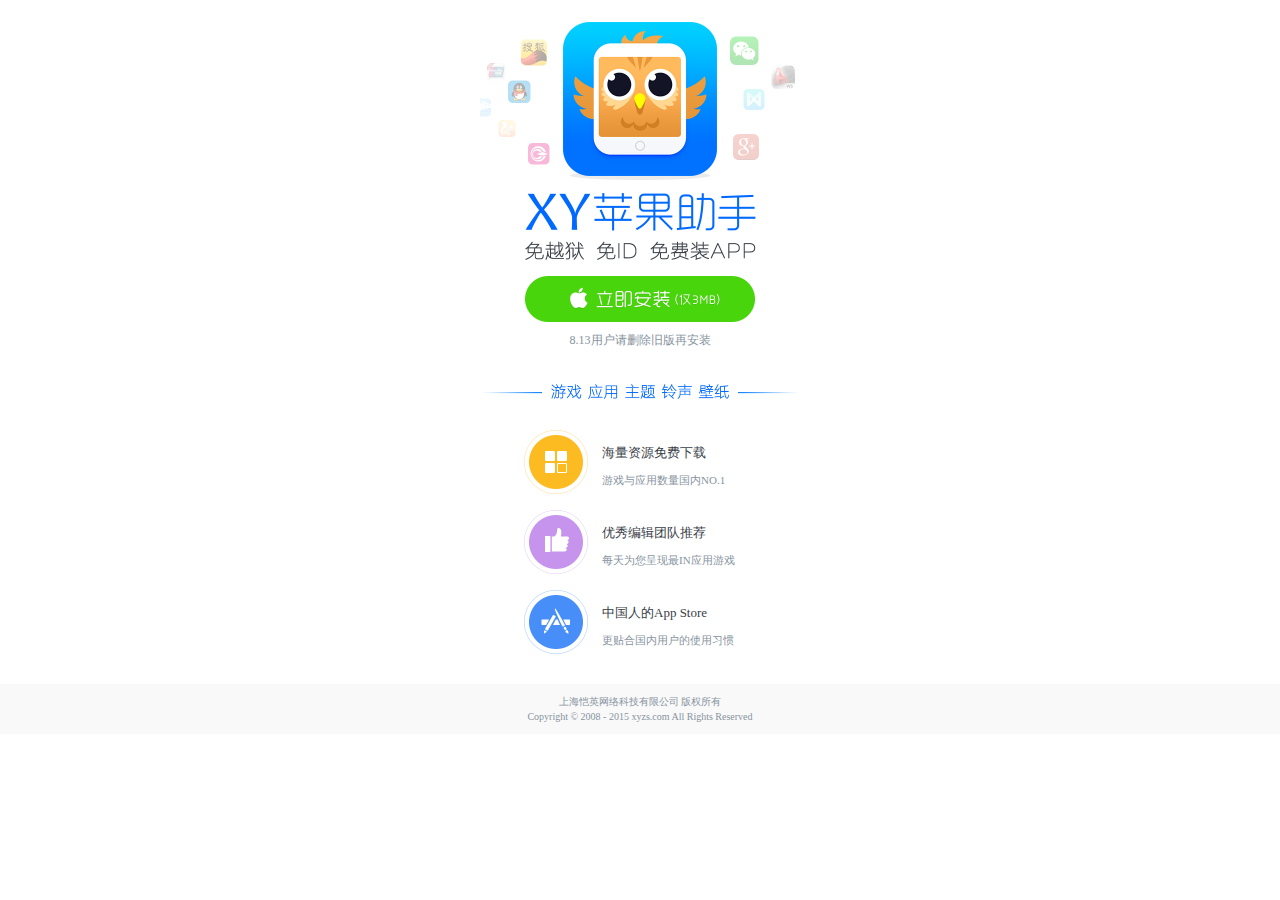
<file: mobile/index.html>
<!DOCTYPE html>
<html>
	<head>
		<meta charset="UTF-8">
		<!--设置视口-->
		<meta name="viewport" content="width=320,user-scalable=no"/>
		<!-- 禁止读取缓存 -->
		<meta http-equiv="Cache-Control" content="no-cache">
		<meta http-equiv="pragma" content="no-cache">
		<meta http-equiv="expires" content="0">
		<!-- 网页中的电话，邮件，地址不会点击自动拨号或发送邮件 -->
		<meta name="format-detection" content="telephone=no, address=no,email=no">
		<!-- 是否删除默认的苹果工具栏和菜单栏 -->
		<meta name="apple-mobile-web-app-capable" content="yes">
		<!-- 控制手机状态栏显示样式 -->
		<meta name="apple-mobile-web-app-status-bar-style" content="black-translucent">
		<title>苹果助手的手机版</title>
		<link rel="stylesheet" type="text/css" href="index.css"/>
	</head>
	<body>
		<!--最外层容器开始-->
		<div id="wrapper">
			<!--logo开始-->
			<div class="logo">
				<img src="images/logo.png"/>
			</div>
			<!--logo结束-->
			<!--立即安装按钮开始-->
				<a href="#" class="lijianzhuang">
					<img src="images/lijianzhuang.png"/>
				</a>
			<!--立即安装按钮结束-->
			<p class="tishi">8.13用户请删除旧版再安装</p>
			
			<img src="images/zhuti.png" class="zhuti"/>
			
			<!--列表开始-->
			<ul class="list">
				<li>
					<img src="images/ziyuan.png"/>
					<div class="biaotitxt">
						<h1>海量资源免费下载</h1>
						<p>游戏与应用数量国内NO.1</p>
					</div>
				</li>
				<li>
					<img src="images/bianjituandui.png"/>
					<div class="biaotitxt">
						<h1>优秀编辑团队推荐</h1>
						<p>每天为您呈现最IN应用游戏</p>
					</div>
				</li>
				<li>
					<img src="images/tieheyonghu.png"/>
					<div class="biaotitxt">
						<h1>中国人的App Store</h1>
						<p>更贴合国内用户的使用习惯</p>
					</div>
				</li>
			</ul>
			<!--列表结束-->
			<!--网页底部开始-->
			<footer>
				<p>上海恺英网络科技有限公司 版权所有</p>
				<p>Copyright &copy; 2008 - 2015 xyzs.com All Rights Reserved</p>
			</footer>
			<!--网页底部结束-->
		</div>
		<!--最外层容器结束-->
	</body>
</html>
</file>
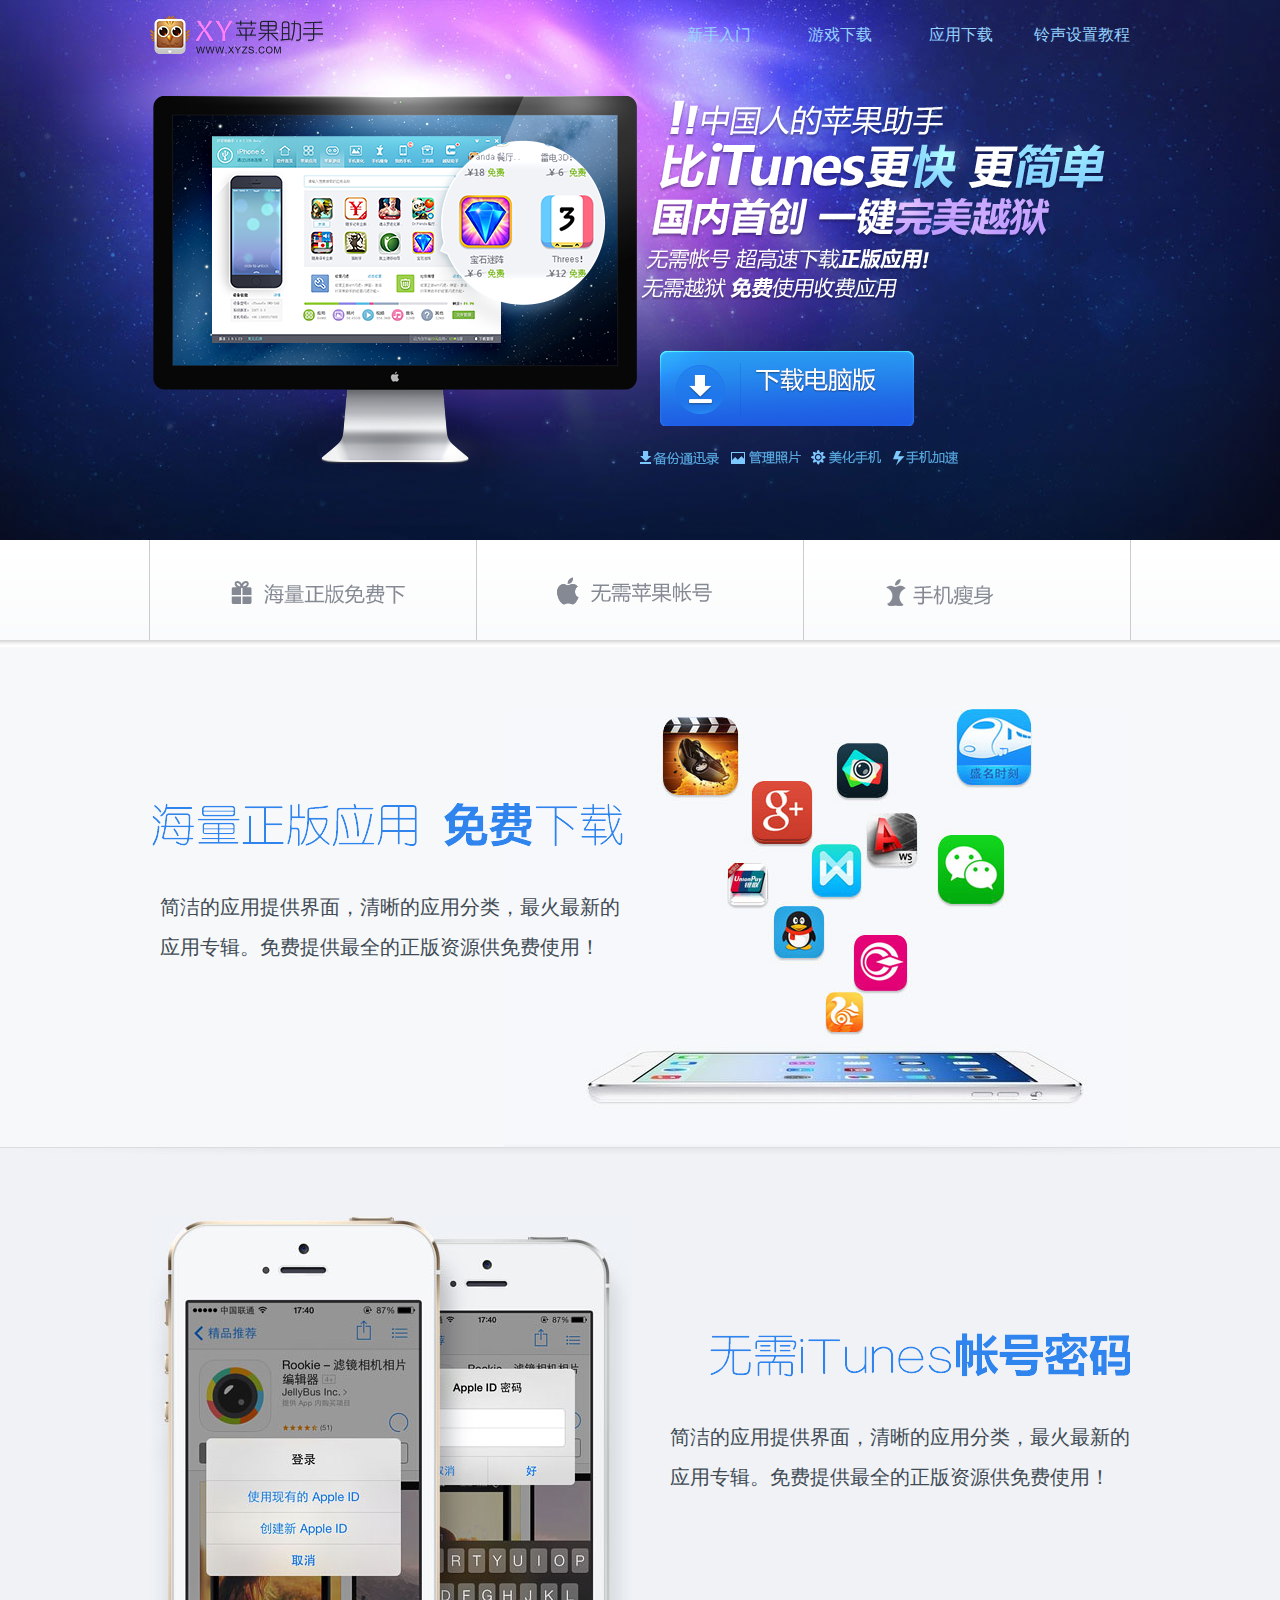
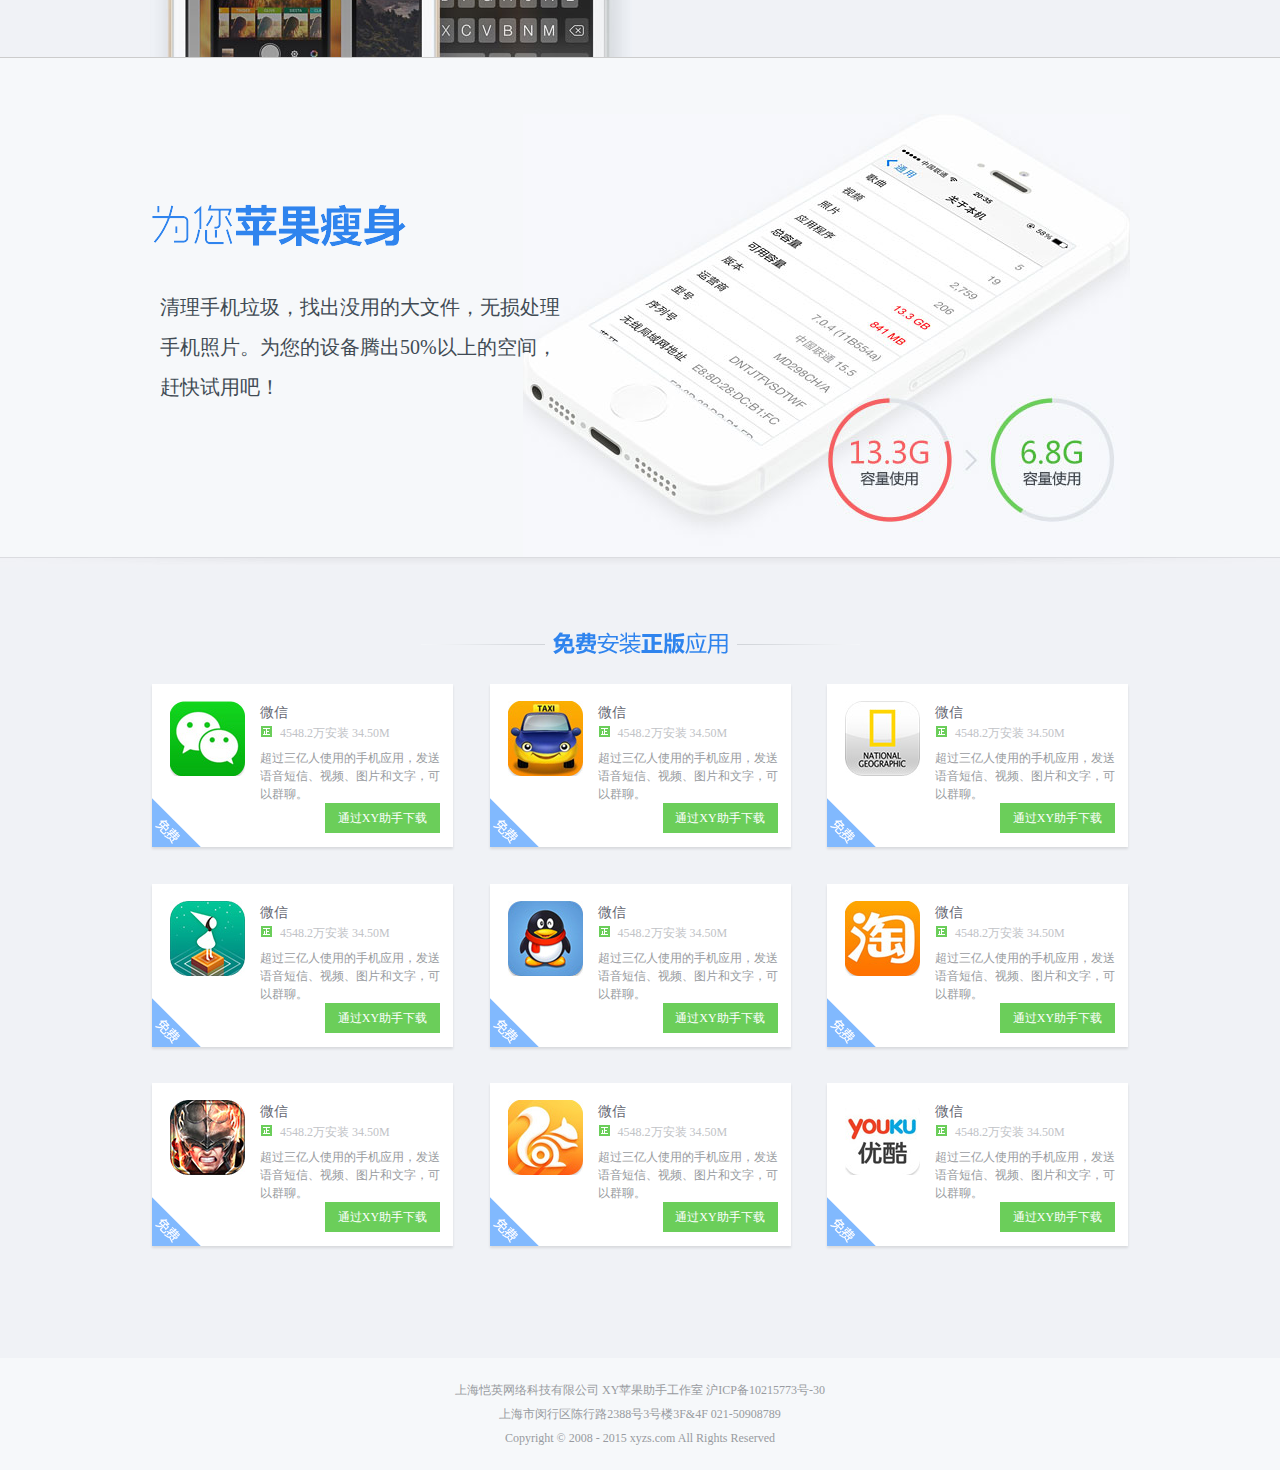
<file: pc/index.html>
<!DOCTYPE html>
<html>
	<head>
		<meta charset="UTF-8">
		<title>xy苹果助手</title>
		<link rel="stylesheet" href="css/index.css" />
		<link rel="stylesheet" type="text/css" href="js/wow/css/animate.css"/>
		
	</head>
	<body>
		<!--logo开始-->
		<div class="logo">
			<a href="http://www.xyzs.com" target="_blank">xy苹果助手</a>
			<p>
				<a href=""><span>铃声设置教程</span></a>
				<a href=""><span>应用下载</span></a>
				<a href=""><span>游戏下载</span></a>
				<a href=""><span>新手入门</span></a>
			</p>
		</div>
		<!--logo结束-->
		<!--主内容区开始-->
		<div class="wrapper">
			<!--banner开始-->
			<div class="banner">
				<div class="banner-center">
					<div class="back-img1 wow rollIn " >
						<!--显示器图片-->
					</div>
					<div class="back-img2">
						<div class="back-img2_1">
							<!--！！中国人的苹果助手-->
						</div>
						<a href="">
							<!--下载电脑版-->
						</a>
						<span>
							<!--备份通讯录-->
						</span>
					</div>
				</div>
			</div>
			<!--banner结束-->
			<!--导航条开始-->
			<div class="nav-wrap">
				<ul class="nav">
					<li class="intro"><a href="#post-intro">海量正版免费下</a></li>
					<li class="usage"><a href="#post-usage">无需苹果账号</a></li>
					<li class="choice"><a href="#choiceness">手机瘦身</a></li>
				</ul>
			</div>
			<!--导航条结束-->
			<!--海量正版免费下开始-->
			<div id="post-intro" class="post-intro">
				<div class="download">
					<h1 class="wow bounceInLeft">海量正版应用 免费下载</h1>
					<p>
						简洁的应用提供界面，清晰的应用分类，最火最新的
						<br />
						应用专辑。免费提供最全的正版资源供免费使用！
					</p>
				</div>
			</div>
			<!--海量正版免费下结束-->
			<!--无需苹果账号开始-->
			<div id="post-usage" class="post-usage">
				<div class="jianbian">
					<!--渐变分隔条-->
				</div>
				<div class="none-pwd">
					<h1>无需苹果账号</h1>
					<p>
						简洁的应用提供界面，清晰的应用分类，最火最新的
						<br />
						应用专辑。免费提供最全的正版资源供免费使用！
					</p>
				</div>
			</div>
			<!--无需苹果账号结束-->
			<!--手机瘦身开始-->
			<div id="choiceness" class="choiceness">
				<div class="border">
					<!--分割线-->
				</div>
				<div class="apple-thin">
					<h1>为您手机瘦身</h1>
					<p>
						清理手机垃圾，找出没用的大文件，无损处理<br />
						手机照片。为您的设备腾出50%以上的空间，<br />
						赶快试用吧！
					</p>
				</div>
			</div>			
			<!--手机瘦身结束-->
			<!--免费安装正版应用开始-->
			<div class="free-app">
				<h1>免费安装正版应用</h1>
				<div class="free-app1">
					<ul>
						<li>
							<div class="free_app_bg">
								<div class="free_app_icon">
									<img src="images/weixin_icon.jpg"/>
								</div>
								<div class="free_app_download">
									<h2>微信</h2>
									<div class="free_app_num">
										4548.2万安装 34.50M
									</div>
									<p>
										超过三亿人使用的手机应用，发送语音短信、视频、图片和文字，可以群聊。										
									</p>
									<a href="#">通过XY助手下载</a>
								</div>
							</div>
						</li>
						<li>
							<div class="free_app_bg">
								<div class="free_app_icon">
									<img src="images/dididache_icon.jpg"/>
								</div>
								<div class="free_app_download">
									<h2>微信</h2>
									<div class="free_app_num">
										4548.2万安装 34.50M
									</div>
									<p>
										超过三亿人使用的手机应用，发送语音短信、视频、图片和文字，可以群聊。
									</p>
									<a href="#">通过XY助手下载</a>
								</div>
							</div>
						</li>
						<li>
							<div class="free_app_bg">
								<div class="free_app_icon">
									<img src="images/FlappyBird_icon.jpg"/>
								</div>
								<div class="free_app_download">
									<h2>微信</h2>
									<div class="free_app_num">
										4548.2万安装 34.50M
									</div>
									<p>
										超过三亿人使用的手机应用，发送语音短信、视频、图片和文字，可以群聊。
									</p>
									<a href="#">通过XY助手下载</a>
								</div>
							</div>
						</li>
						<li>
							<div class="free_app_bg">
								<div class="free_app_icon">
									<img src="images/mengyingxiong_icon.jpg"/>
								</div>
								<div class="free_app_download">
									<h2>微信</h2>
									<div class="free_app_num">
										4548.2万安装 34.50M
									</div>
									<p>
										超过三亿人使用的手机应用，发送语音短信、视频、图片和文字，可以群聊。
									</p>
									<a href="#">通过XY助手下载</a>
								</div>
							</div>
						</li>
						<li>
							<div class="free_app_bg">
								<div class="free_app_icon">
									<img src="images/qq2014_icon.jpg"/>
								</div>
								<div class="free_app_download">
									<h2>微信</h2>
									<div class="free_app_num">
										4548.2万安装 34.50M
									</div>
									<p>
										超过三亿人使用的手机应用，发送语音短信、视频、图片和文字，可以群聊。
									</p>
									<a href="#">通过XY助手下载</a>
								</div>
							</div>
						</li>
						<li>
							<div class="free_app_bg">
								<div class="free_app_icon">
									<img src="images/taobao_icon.jpg"/>
								</div>
								<div class="free_app_download">
									<h2>微信</h2>
									<div class="free_app_num">
										4548.2万安装 34.50M
									</div>
									<p>
										超过三亿人使用的手机应用，发送语音短信、视频、图片和文字，可以群聊。
									</p>
									<a href="#">通过XY助手下载</a>
								</div>
							</div>
						</li>
						<li>
							<div class="free_app_bg">
								<div class="free_app_icon">
									<img src="images/tiantiankupao_icon.jpg"/>
								</div>
								<div class="free_app_download">
									<h2>微信</h2>
									<div class="free_app_num">
										4548.2万安装 34.50M
									</div>
									<p>
										超过三亿人使用的手机应用，发送语音短信、视频、图片和文字，可以群聊。
									</p>
									<a href="#">通过XY助手下载</a>
								</div>
							</div>
						</li>
						<li>
							<div class="free_app_bg">
								<div class="free_app_icon">
									<img src="images/ucliulanqi_icon.jpg"/>
								</div>
								<div class="free_app_download">
									<h2>微信</h2>
									<div class="free_app_num">
										4548.2万安装 34.50M
									</div>
									<p>
										超过三亿人使用的手机应用，发送语音短信、视频、图片和文字，可以群聊。
									</p>
									<a href="#">通过XY助手下载</a>
								</div>
							</div>
						</li>
						<li>
							<div class="free_app_bg">
								<div class="free_app_icon">
									<img src="images/youku_icon.jpg"/>
								</div>
								<div class="free_app_download">
									<h2>微信</h2>
									<div class="free_app_num">
										4548.2万安装 34.50M
									</div>
									<p>
										超过三亿人使用的手机应用，发送语音短信、视频、图片和文字，可以群聊。
									</p>
									<a href="#">通过XY助手下载</a>
								</div>
							</div>
						</li>
					</ul>
				</div>
			</div>
			<!--免费安装正版应用结束-->
			<!--网页底部开始-->
			<div class="footer">
				<p>上海恺英网络科技有限公司 XY苹果助手工作室 沪ICP备10215773号-30</p>
				<p>上海市闵行区陈行路2388号3号楼3F&4F 021-50908789</p>
				<p>Copyright &copy; 2008 - 2015 xyzs.com All Rights Reserved</p>
			</div>
			<!--网页底部结束-->
		</div>
		<!--主内容区结束-->
		<!--回到顶部按钮开始-->
		<div id="topcontrol">
			<img src="images/top.gif"/>
		</div>
		<!--回到顶部按钮结束-->
		
		<script type="text/javascript" src="js/jquery.js" ></script>
		<script type="text/javascript" src="js/index.js" ></script>
		<script type="text/javascript" src="js/wow/js/wow.js" ></script>
		
		<script>
			//调用wow滚屏动画功能
			if (!(/msie [6|7|8|9]/i.test(navigator.userAgent))){
				var w = new WOW();
				w.init();
			};
		</script>
	</body>
</html>
</file>
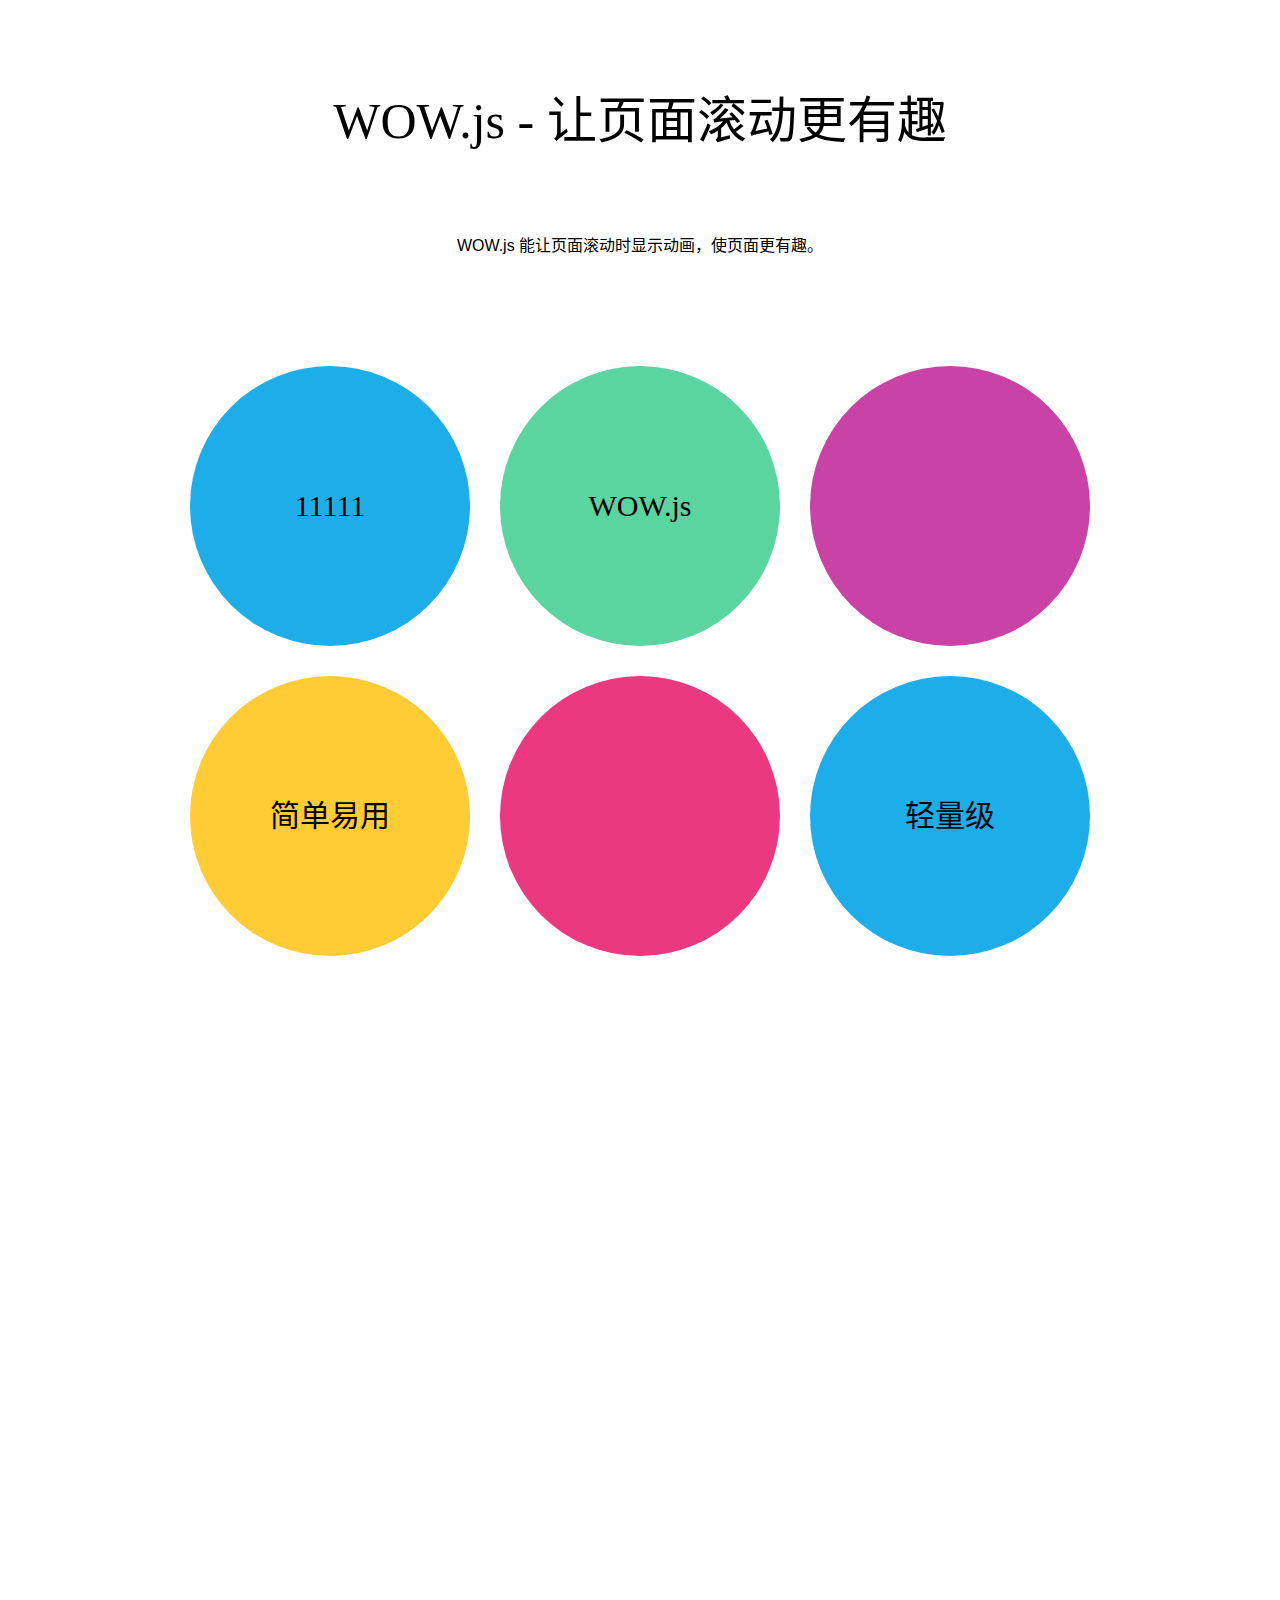
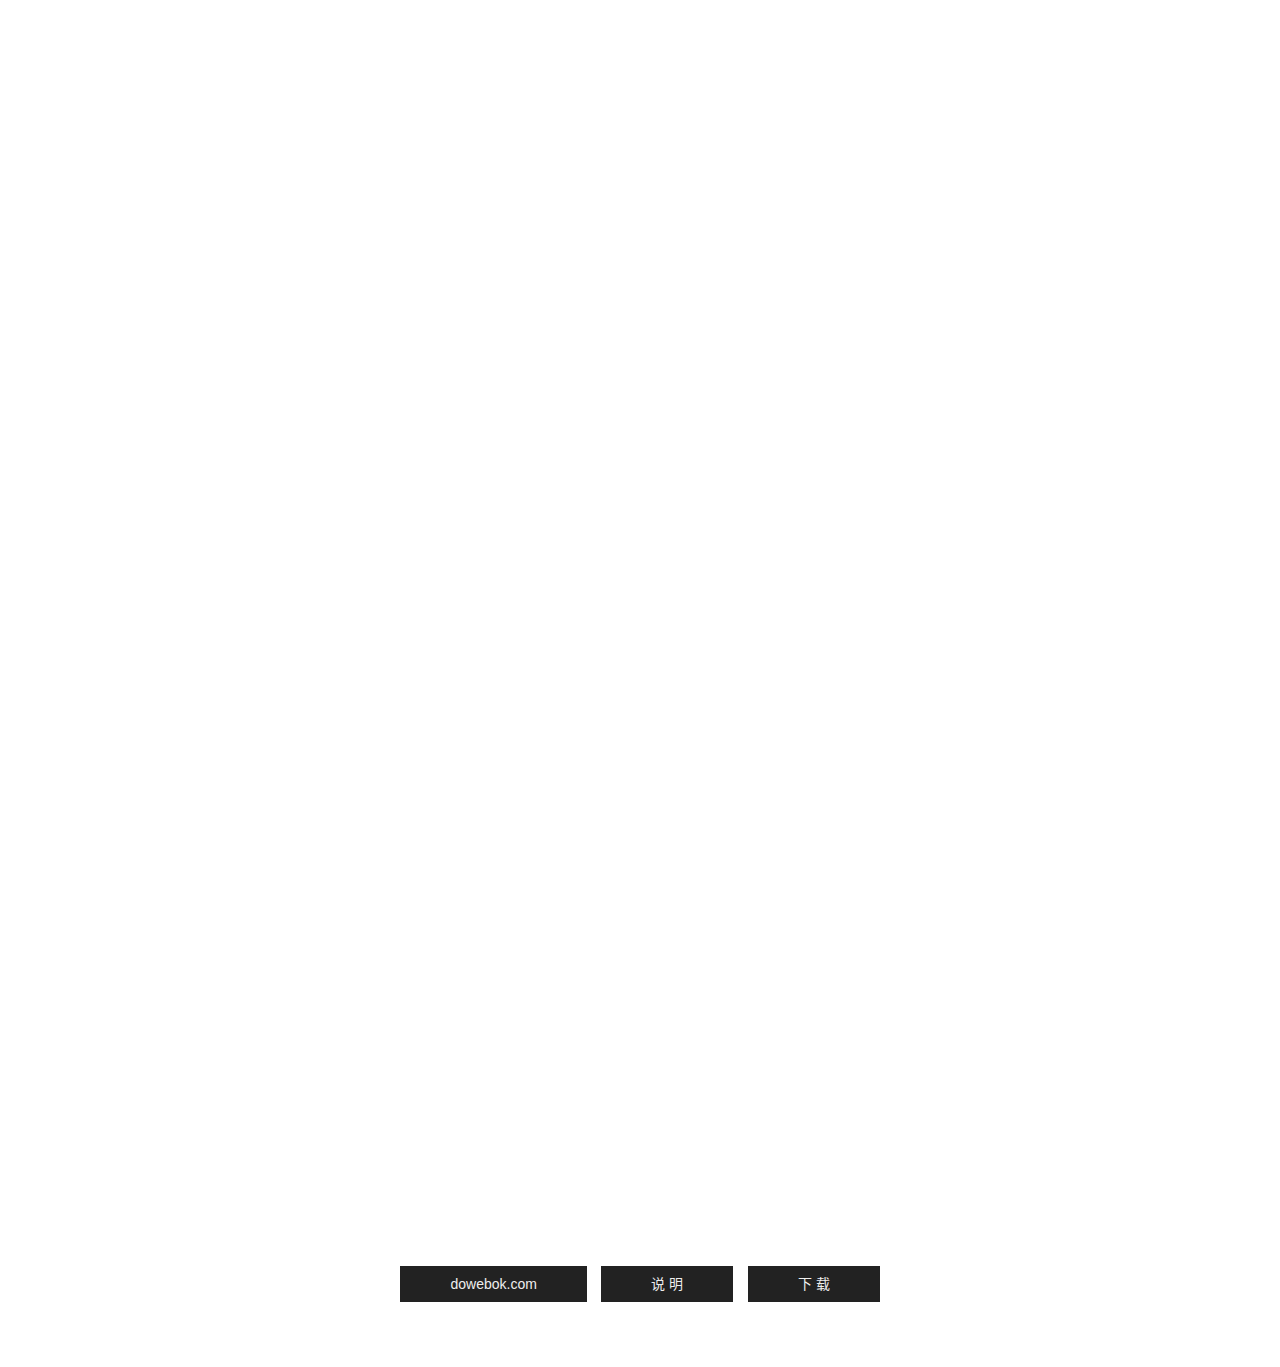
<file: pc/js/wow/index.html>
<!DOCTYPE html>
<html lang="zh-CN">
<head>
<meta charset="utf-8">
<title>WOW.js演示_dowebok</title>
<link rel="stylesheet" href="css/animate.css">
<style>
* { margin: 0; padding: 0;}
body { overflow-x: hidden; font-family: "Microsoft Yahei";}
body h1 { width: 100%; margin: 80px 0; font-size: 50px; font-weight: 500; text-align: center;}
body .txt { margin: 80px 0; font-size: 16px; text-align: center;}
.dowebok { margin: 0 auto;}
.dowebok ul { list-style-type: none;}
.dowebok .row { font-size: 0; text-align: center;}
.dowebok .wow { display: inline-block; width: 280px; height: 280px; margin: 30px 15px 0; border-radius: 50%; font: 30px/280px "Microsoft Yahei"; vertical-align: top; *display: inline; zoom: 1;}
.bg-green { background: #5bd5a0;}
.bg-blue { background: #1daee9;}
.bg-purple { background: #c843a5;}
.bg-red { background: #eb3980;}
.bg-yellow { background: #ffcc35;}
</style>
</head>

<body>
<h1>WOW.js - 让页面滚动更有趣</h1>

<p class="txt">WOW.js 能让页面滚动时显示动画，使页面更有趣。</p>

<div class="dowebok">
	<div class="row">
		<div class="wow rollIn bg-blue">11111</div>
		<div class="wow bounceInDown bg-green">WOW.js</div>
		<div class="wow lightSpeedIn bg-purple"></div>
	</div>

	<div class="row">
		<div class="wow rollIn bg-yellow" data-wow-delay="0.5s">简单易用</div>
		<div class="wow pulse bg-red" data-wow-iteration="5" data-wow-duration="0.15s"></div>
		<div class="wow bounceInRight bg-blue">轻量级</div>
	</div>

	<div class="row">
		<div class="wow bounceInLeft bg-green">222</div>
		<div class="wow flipInX bg-purple">WOW.js</div>
		<div class="wow bounceInRight bg-yellow"></div>
	</div>

	<div class="row">
		<div class="wow rollIn bg-blue">无需 jQuery</div>
		<div class="wow shake bg-red" data-wow-iteration="5" data-wow-duration="0.15s"></div>
		<div class="wow swing bg-purple" data-wow-iteration="2">纯 JS</div>
	</div>

	<div class="row">
		<div class="wow rollIn bg-red"></div>
		<div class="wow bounceInU bg-yellow" data-wow-delay="0.5s">WOW.js</div>
		<div class="wow lightSpeedIn bg-green" data-wow-delay="0.5s" data-wow-duration="0.15s"></div>
	</div>

	<div class="row">
		<div class="wow bounceInLeft bg-purple">依赖 animate.css</div>
		<div class="wow pulse bg-blue" data-wow-iteration="5" data-wow-duration="0.25s"></div>
		<div class="wow lightSpeedIn bg-yellow">多种动画</div>
	</div>

	<div class="row">
		<div class="wow bounce bg-green" data-wow-iteration="5" data-wow-duration="0.15s"></div>
		<div class="wow bounceInUp bg-red">WOW.js</div>
		<div class="wow bounceInRight bg-purple"></div>
	</div>

	<div class="row">
		<div class="wow rollIn bg-red" data-wow-delay="0.5s">无需 jQuery！？</div>
		<div class="wow bounceInDown bg-green" data-wow-delay="1s"></div>
		<div class="wow bounceInRight bg-yellow" data-wow-delay="1.5s">谢谢</div>
	</div>
</div>

<script src="js/wow.js"></script>
<script>
if (!(/msie [6|7|8|9]/i.test(navigator.userAgent))){
	var w = new WOW()
	w.init();
};
</script>










<!-- 以下是统计及其他信息，与演示无关，不必理会 -->
<p class="vad">
	<a href="http://www.dowebok.com/" target="_blank">dowebok.com</a>
	<a href="http://www.dowebok.com/131.html" target="_blank">说 明</a>
	<a href="http://www.dowebok.com/131.html" target="_blank">下 载</a>
</p>

<style>
* { margin: 0; padding: 0;}
body { font-family: Consolas,arial,"宋体";}
h1 { width: 900px; margin: 40px auto; font: 32px "Microsoft Yahei"; text-align: center;}
.explain, .dowebok-explain { margin-top: 20px; font-size: 14px; text-align: center; color: #f50;}

.vad { margin: 50px 0 5px; padding-bottom: 60px; font-family: Consolas,arial,宋体; text-align:center;}
.vad a { display: inline-block; height: 36px; line-height: 36px; margin: 0 5px; padding: 0 50px; font-size: 14px; text-align:center; color:#eee; text-decoration: none; background-color: #222;}
.vad a:hover { color: #fff; background-color: #000;}
.thead { width: 728px; height: 90px; margin: 0 auto; border-bottom: 40px solid transparent;}

.code { position: relative; margin-top: 100px; padding-top: 41px;}
.code h3 { position: absolute; top: 0; z-index: 10; width: 100px; height: 40px; font: 16px/40px "Microsoft Yahei"; text-align: center; cursor: pointer;}
.code .cur { border: 1px solid #f0f0f0; border-bottom: 1px solid #f8f8f8; background-color: #f8f8f8;}
.code .h31 { left: 0;}
.code .h32 { left: 102px;}
.code .h33 { left: 204px;}
.code .h34 { left: 306px;}
.code { width: 900px; margin-left: auto; margin-right: auto;}
pre { padding: 15px 0; border: 1px solid #f0f0f0; background-color: #f8f8f8;}
.f-dn { display: none;}
</style>

</body>
</html>
</file>
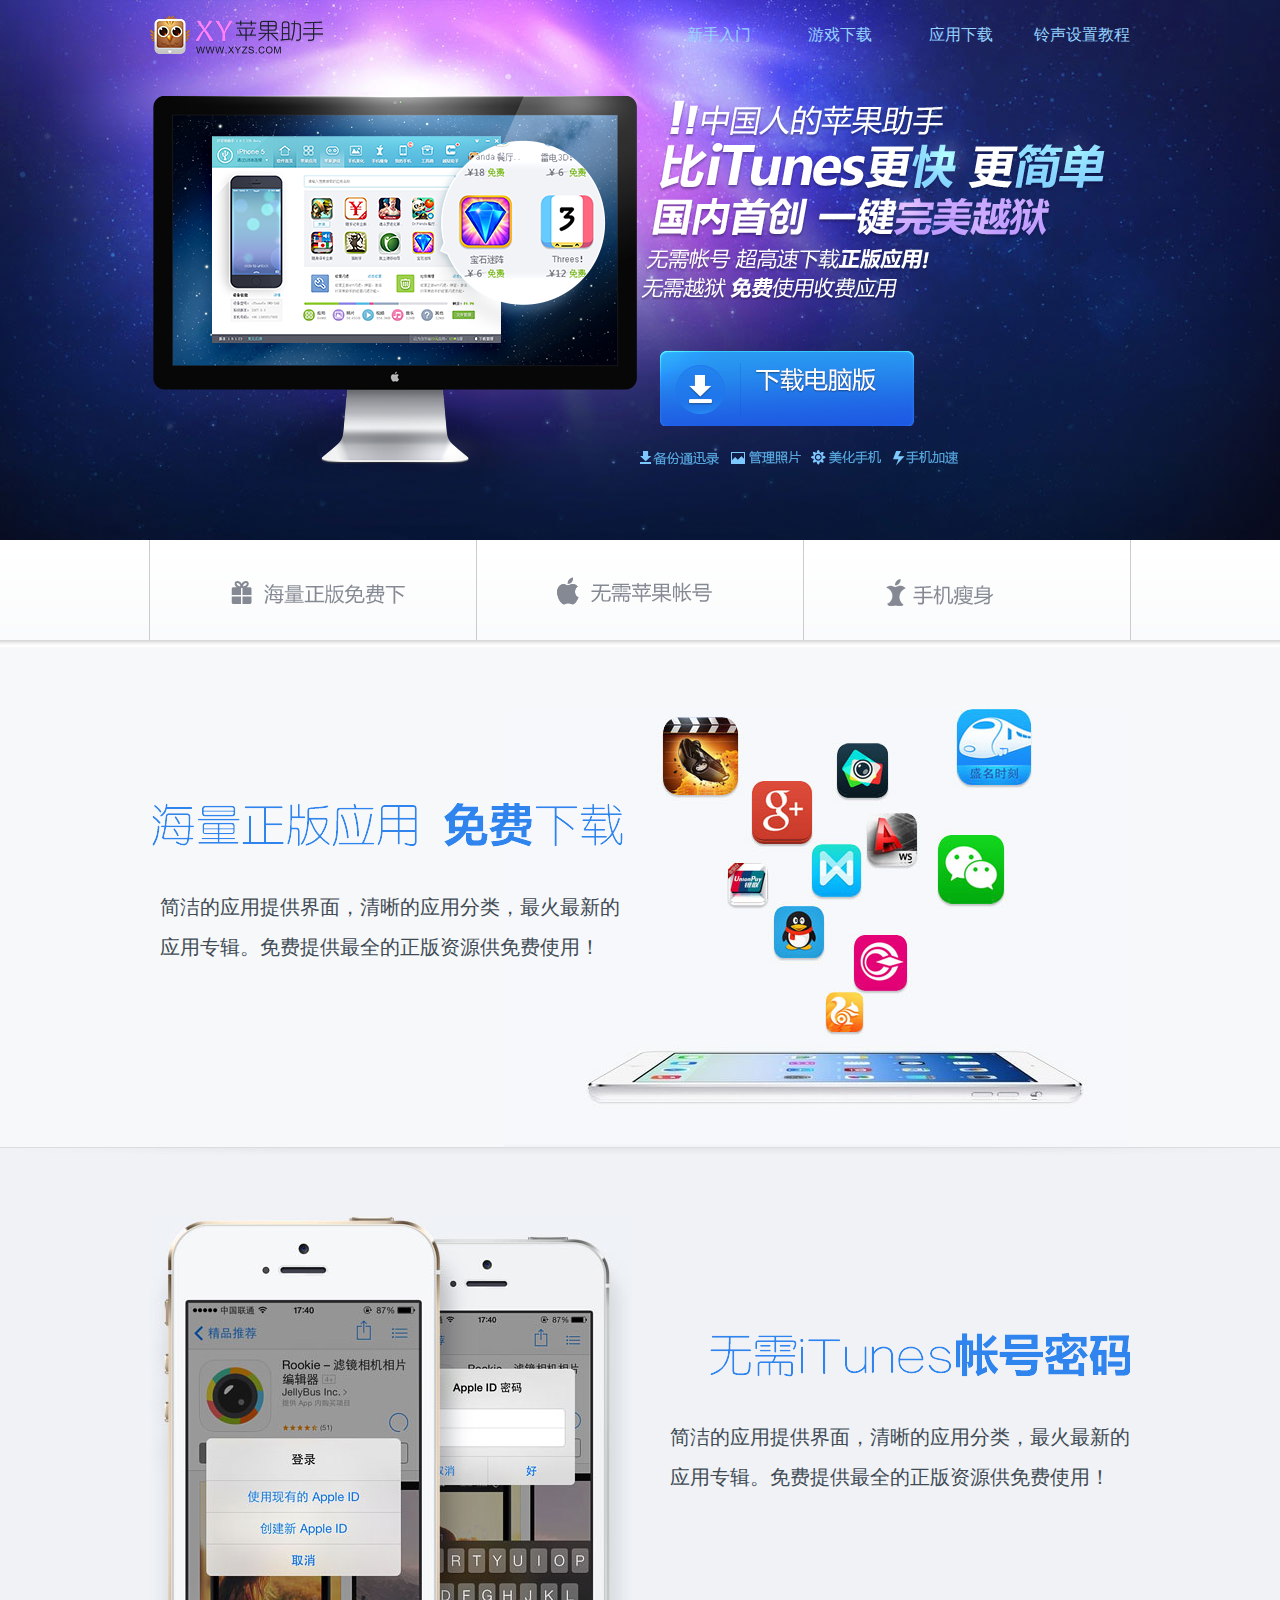
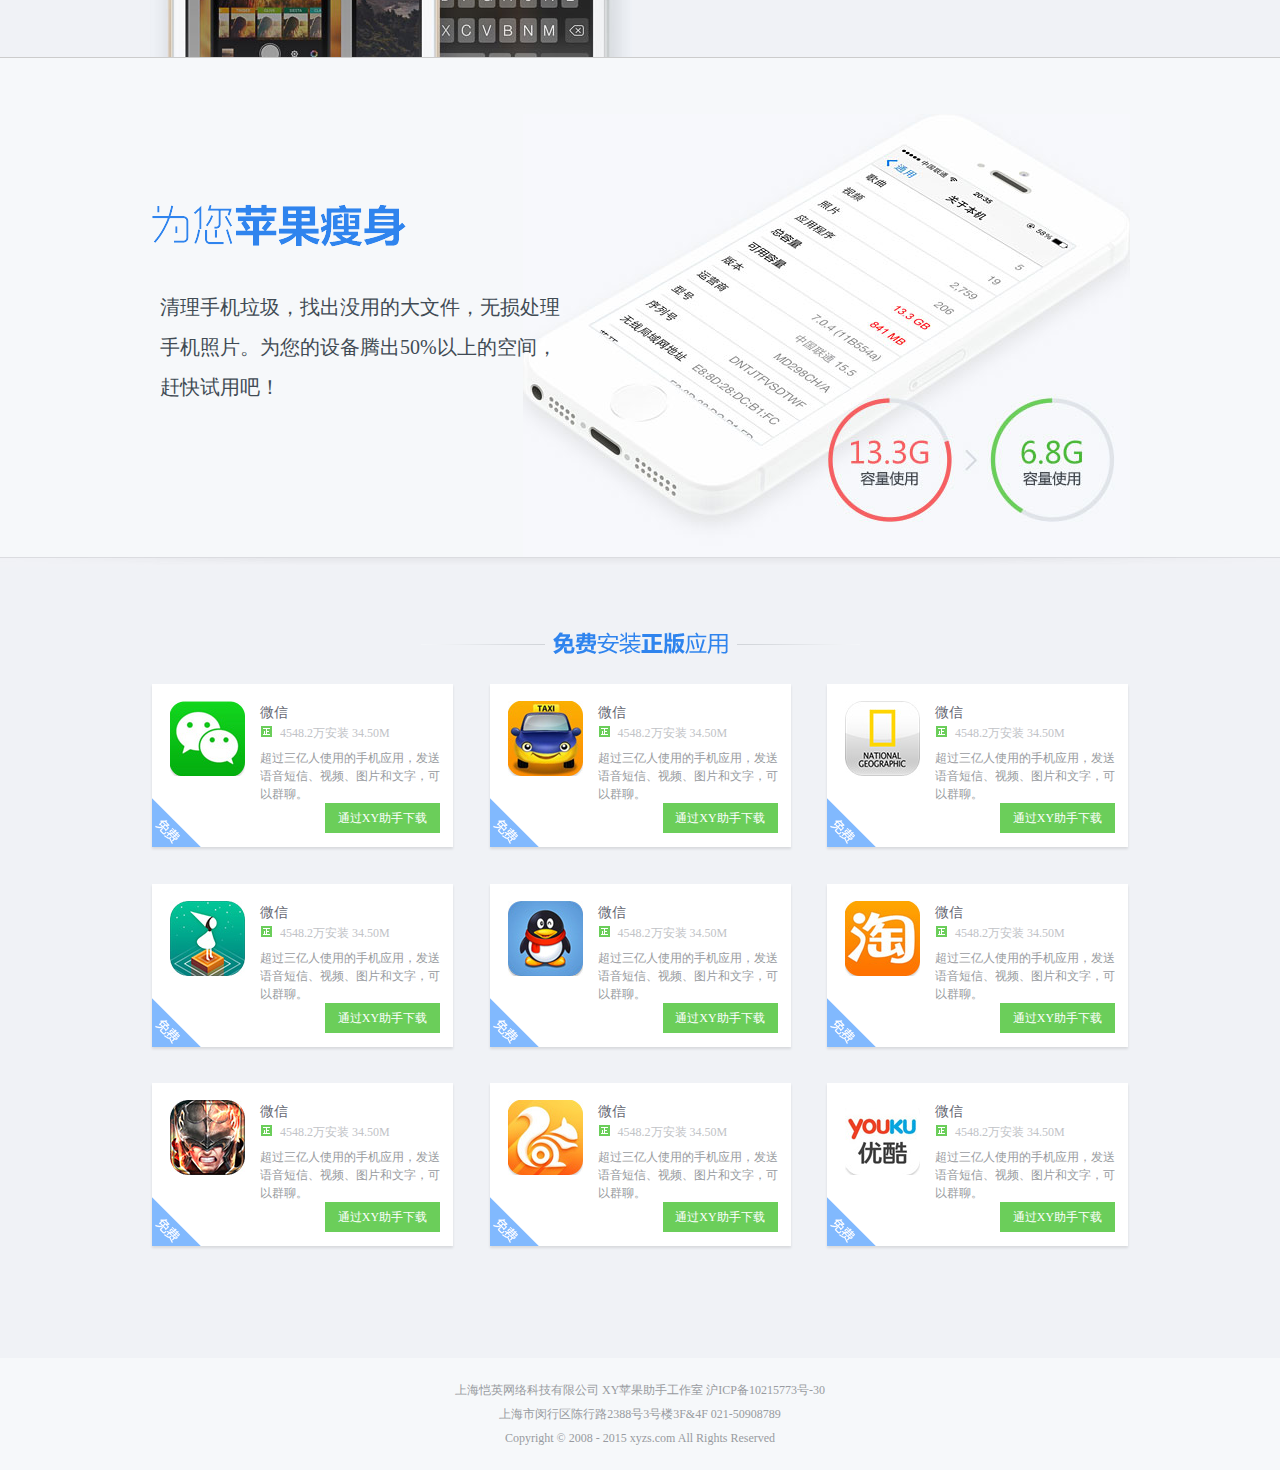
<file: main.html>
<!DOCTYPE html>
<html>
	<head>
		<meta charset="UTF-8">
		<title></title>
	</head>
	<body>
		<a href="pc/index.html">电脑版</a>
		<a href="mobile/index.html">移动版</a>
		
		
		<script type="text/javascript">
			//获得平板电脑手机浏览器信息
			var agent = navigator.userAgent.toLocaleLowerCase();
			
			if(agent.indexOf('iphone') == -1 && agent.indexOf('android') == -1) {
				
				location.href = 'pc/index.html';
			} else {
				location.href = 'mobile/index.html';
			}
			
		</script>
	</body>
</html>
</file>
<file: mobile/index.css>
@charset "utf-8";
/*统一设置*/
* {
	margin: 0;
	padding: 0;
}

ul,li {
	list-style-type: none;
}
/*logo*/
.logo {
	width: 320px;
	height: 238px;
	padding: 22px 0 16px;
	margin: 0 auto;
}

.logo img {
	width: 320px;
	height: 238px;
	display: block;
}

/*立即安装*/
.lijianzhuang {
	display: block;
	width: 230px;
	height: 46px;
	margin: 0 auto;
}

.lijianzhuang  img {
	width: 230px;
	height: 46px;
	display: block;	
}

/*提示文字*/
.tishi {
	color: #87949f;
	font-size: 12px;
	text-align: center;
	padding: 10px 0 35px;
}

/*主题*/
.zhuti {
	width: 320px;
	display: block;
	margin: 0 auto;
}

/*列表*/
.list {
	width: 320px;
	margin: 0 auto;
	padding: 31px 0 14px;
}

.list li {
	padding-left: 44px;
	padding-bottom: 16px;
	overflow: hidden;
}

.list li img {
	width: 64px;
	height: 64px;
	float: left;
}

.list li .biaotitxt {
	float: left;
	padding-left: 14px;
}

.list li .biaotitxt h1 {
	font-size: 13px;
	color: #3a4048;
	font-weight: normal;
	padding: 14px 0 11px;
}

.list li .biaotitxt p {
	font-size: 11px;
	color: #87949F;
}

/*网页底部*/
footer {
	font-size: 10px;
	color: #87949F;
	text-align: center;
	padding: 10px 0;
	line-height: 1.5em;
	background: #f9f9f9;
}
</file>
<file: pc/css/index.css>
@charset "utf-8";

/*统一设置*/
* {
	margin: 0;
	padding: 0;
}

body {
	font-family: "微软雅黑";
}

ul,li {
	list-style-type: none;
}

a {
	text-decoration: none;
}

/*logo区域*/
.logo {
	width: 980px;
	height: 40px;
	padding-top: 15px;
	margin: 0 auto;
	position: relative;
	z-index: 9999;
}


.logo > a {
	width: 174px;
	height: 40px;
	display: block;
	background: url(../images/logo.png) no-repeat;
	text-indent: -9999px;
	float: left;
}

.logo p {
	height: 40px;
	float: right;
}

.logo p a {
	width: 96px;
	height: 40px;
	line-height: 40px;
	text-align: center;
	color: #95d3ff;
	margin-left: 25px;
	float: right;
}

.logo p a:hover {
	background: url(../images/downloadHeader.png) no-repeat;
}

/*主内容区*/
.wrapper {
	min-height: 1000px;
	width: 100%;	
	position: absolute;
	margin-top: -55px;
}

/*banner*/
.banner {
	min-width: 980px;
	height: 540px;
	background: url(../images/top_bg.jpg) no-repeat center;
}

.banner-center {
	width: 980px;
	height: 540px;
	margin: 0 auto;	
}

.banner-center .back-img1 {
	width: 490px;
	height: 540px;
	float: left;
	background: url(../images/bg_top_cinema_0.png) no-repeat center;
}

.banner-center .back-img2 {
	width: 490px;
	height: 540px;
	float: left;
	position: relative;
	top:100px;
}

.banner-center .back-img2 .back-img2_1 {
	width: 480px;
	height: 200px;
	background: url(../images/img.png) no-repeat;
}

.banner-center .back-img2 a {
	display: block;
	width: 255px;
	height: 76px;
	background: url(../images/img.png) no-repeat -14px -205px;
	margin-top: 50px;
	margin-left: 20px;
}

.banner-center .back-img2 span {
	display: block;
	width: 335px;
	height: 44px;
	background: url(../images/img.png) no-repeat -14px -287px;
}

/*导航条*/
.nav-wrap {
	width: 100%;
	height: 107px;
	position: relative;
	background: url(../images/nav_wrap_bg.png) repeat-x;	
}

.nav-wrap .nav {
	width: 980px;
	height: 100px;
	margin: 0 auto;
	border-left: 1px solid #ccc;	
	border-right: 1px solid #ccc;
}

.nav-wrap .nav li {
	width: 326px;
	height: 100px;
	float: left;
	cursor: pointer;
}

.nav-wrap .nav li a {
	display: block;
	height: 100px;
	text-indent: -9999px;
}

/*海量正版免费下*/
.nav-wrap .nav .intro {
	background: url(../images/nav_wrap_icon.png) no-repeat 80px -38px;	
}

.nav-wrap .nav .intro:hover {
	background: url(../images/nav_wrap_icon.png) no-repeat 81px 40px;	
}

/*高亮*/
.nav-wrap .nav .intro.active {
	background: url(../images/nav_wrap_icon.png) no-repeat 81px 40px;	
}

/*无需苹果账号*/
.nav-wrap .nav .usage {
	background: url(../images/nav_wrap_icon.png) no-repeat 80px -194px;	
	border-left: 1px solid #CCCCCC;
	border-right: 1px solid #CCCCCC;
}

.nav-wrap .nav .usage:hover {
	background: url(../images/nav_wrap_icon.png) no-repeat 80px -118px;	
}

/*高亮*/
.nav-wrap .nav .usage.active {
	background: url(../images/nav_wrap_icon.png) no-repeat 80px -118px;	
}

/*手机瘦身*/
.nav-wrap .nav .choice {
	background: url(../images/nav_wrap_icon.png) no-repeat 80px -353px;	
}

.nav-wrap .nav .choice:hover {
	background: url(../images/nav_wrap_icon.png) no-repeat 81px -275px;	
}

/*高亮*/
.nav-wrap .nav .choice.active {
	background: url(../images/nav_wrap_icon.png) no-repeat 81px -275px;	
}

/*海量正版免费下区域*/
.post-intro {
	height: 500px;
	background: #f6f8fa;
}

.post-intro .download {
	width: 980px;
	height: 345px;
	padding-top: 155px;
	margin: 0 auto;	
	background: url(../images/free.jpg) no-repeat bottom right;
}

.post-intro .download h1 {
	height: 45px;
	background: url(../images/img.png) no-repeat 1px -340px;
	text-indent: -9999px;
}

.post-intro .download p {
	line-height: 200%;
	font-size: 20px;
	padding: 40px 0 0 10px;
	color: #414b54;
}

/*无需苹果账号区域*/
.post-usage {
	height: 510px;	
	background: #f0f2f6;
}

.post-usage .jianbian {
	height: 10px;
	background: url(../images/jianbian_bg.jpg) no-repeat center;
}

.post-usage .none-pwd {
	width: 980px;
	height: 325px;
	padding-top: 175px;	
	margin: 0 auto;
	background: url(../images/none_pwd.jpg) no-repeat left bottom;
}

.post-usage .none-pwd h1 {
	width: 440px;
	height: 45px;
	background: url(../images/img.png) no-repeat 20px -391px;
	float: right;
	text-indent: -9999px;
}

.post-usage .none-pwd p {
	width: 460px;
	line-height: 200%;
	font-size: 20px;
	color: #414b54;
	clear: both;
	float: right;
	padding-top: 40px;
}

/*手机瘦身区域*/
.choiceness {
	height: 500px;
	background: #f6f8fa;
}

.choiceness .border {
	height: 0;
	border-top: 1px solid #ccc;
}

.choiceness .apple-thin {
	width: 980px;
	height: 355px;
	padding-top: 144px;	
	margin: 0 auto;
	background: url(../images/thin.jpg) no-repeat right bottom;
}

.choiceness .apple-thin h1 {
	height: 45px;
	background: url(../images/img.png) no-repeat 1px -438px;
	text-indent: -9999px;
}

.choiceness .apple-thin p {
	line-height: 200%;
	font-size: 20px;
	padding: 40px 0 0 10px;
	color: #414b54;
}

/*免费安装正版应用区域*/
.free-app {
	padding:75px 0;
	background: url(../images/jianbian_bg.jpg) no-repeat center top #F0F2F6;
}

.free-app h1 {
	width: 440px;
	height: 22px;
	background: url(../images/img.png) no-repeat 1px -488px;
	margin: 0 auto;
	text-indent: -9999px;
}

.free-app .free-app1 {
	width: 980px;
	margin: 0 auto;
	padding-top: 30px;
	overflow: hidden;
}

.free-app .free-app1 ul {
	width: 1012.5px;	
}

.free-app .free-app1 ul li {
	width: 305px;
	height: 167px;
	margin-right: 32.5px;
	margin-bottom: 32.5px;
	float: left;
	background: url(../images/free_app_bg.png) no-repeat;
}

.free-app .free-app1 .free_app_bg {
	width: 275px;
	height: 150px;
	padding: 17px 15px 0 15px;	
}

.free-app .free-app1 .free_app_icon {
	width: 75px;
	height: 75px;
	padding: 0 5px;
	float: left;
}

.free-app .free-app1 .free_app_download {
	width: 180px;
	padding-left: 10px;
	float: left;
}

.free-app .free-app1 .free_app_download h2 {
	font-size: 14px;
	line-height: 24px;
	color: #676974;
	font-weight: normal;
}

.free-app .free-app1 .free_app_num {
	height: 24px;
	color: #c1c3c7;	
	font-size: 12px;
	text-indent: 20px;
	background: url(../images/img.png) no-repeat -344px -240px;
}

.free-app .free-app1 .free_app_download p {
	font-size: 12px;
	color: #989ba0;
	line-height: 150%;	
	max-height: 60px;
	overflow: hidden;
}

.free-app .free-app1 .free_app_download a {
	display: block;
	width: 115px;
	height: 30px;
	line-height: 30px;
	background: #6bce5a;
	font-size: 12px;
	color: #ffffff;
	text-align: center;
	float: right;
}

/*网页底部*/
.footer {
	background: #f6f8fa;
	line-height: 200%;
	font-size: 12px;
	text-align: center;
	padding: 20px;
	color: #989ba0;
}

/*回到顶部按钮*/
#topcontrol {
	position: fixed;
	right: 5px;
	bottom: 80px;
	cursor: pointer;
	display: none;
}

#topcontrol img {
	display: block;
}

/*fix样式*/
.fix {
	position: fixed!important;
	top:0;
}
</file>
